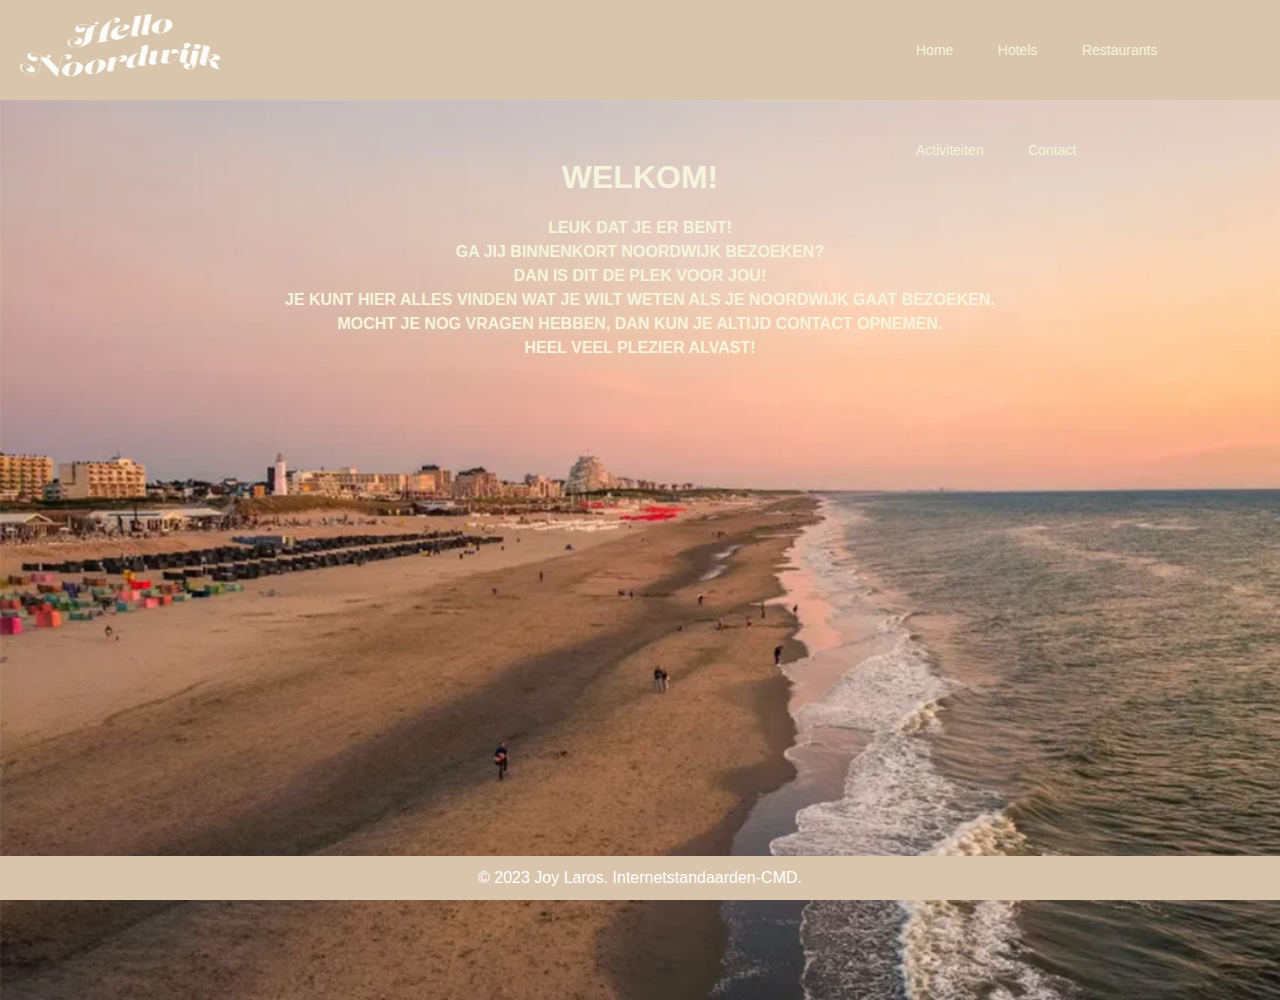
<file: index.html>
<!DOCTYPE html>
<html lang="nl">
<html>

<head>
    <title>Hello Noordwijk</title>
    <meta charset="utf-8">
    <meta name="viewport" content="width=device-width,initial-scale=1">
    <link href="style.css" rel="stylesheet">
</head>

<body>

    <body id="home">
        <div class="container">
            <img src="images/logo hello noordwijk.png" alt="logo" class="logo">
            <nav>
                <ul class="menubalktekst">
                    <li><a href="index.html">Home</a></li>
                    <li><a href="hotels.html">Hotels</a></li>
                    <li><a href="restaurants.html">Restaurants</a></li>
                    <li><a href="activiteiten.html">Activiteiten</a></li>
                    <li><a href="contact.html">Contact</a></li>
                </ul>
            </nav>
        </div>
        <header>
            <div class="background-image">
                <p class="tekst">Welkom!</p>
                <p class="tekst2">
                    Leuk dat je er bent!<br>
                    Ga jij binnenkort Noordwijk bezoeken?<br>
                    Dan is dit de plek voor jou!<br>
                    Je kunt hier alles vinden wat je wilt weten als je Noordwijk gaat bezoeken.<br>
                    Mocht je nog vragen hebben, dan kun je altijd contact opnemen.<br>
                    Heel veel plezier alvast!
                </p>
            </div>
        </header>

        <footer class="copyright-bar">
            <p>&copy; 2023 Joy Laros. Internetstandaarden-CMD.</p>
        </footer>

    </body>

</html>
</file>
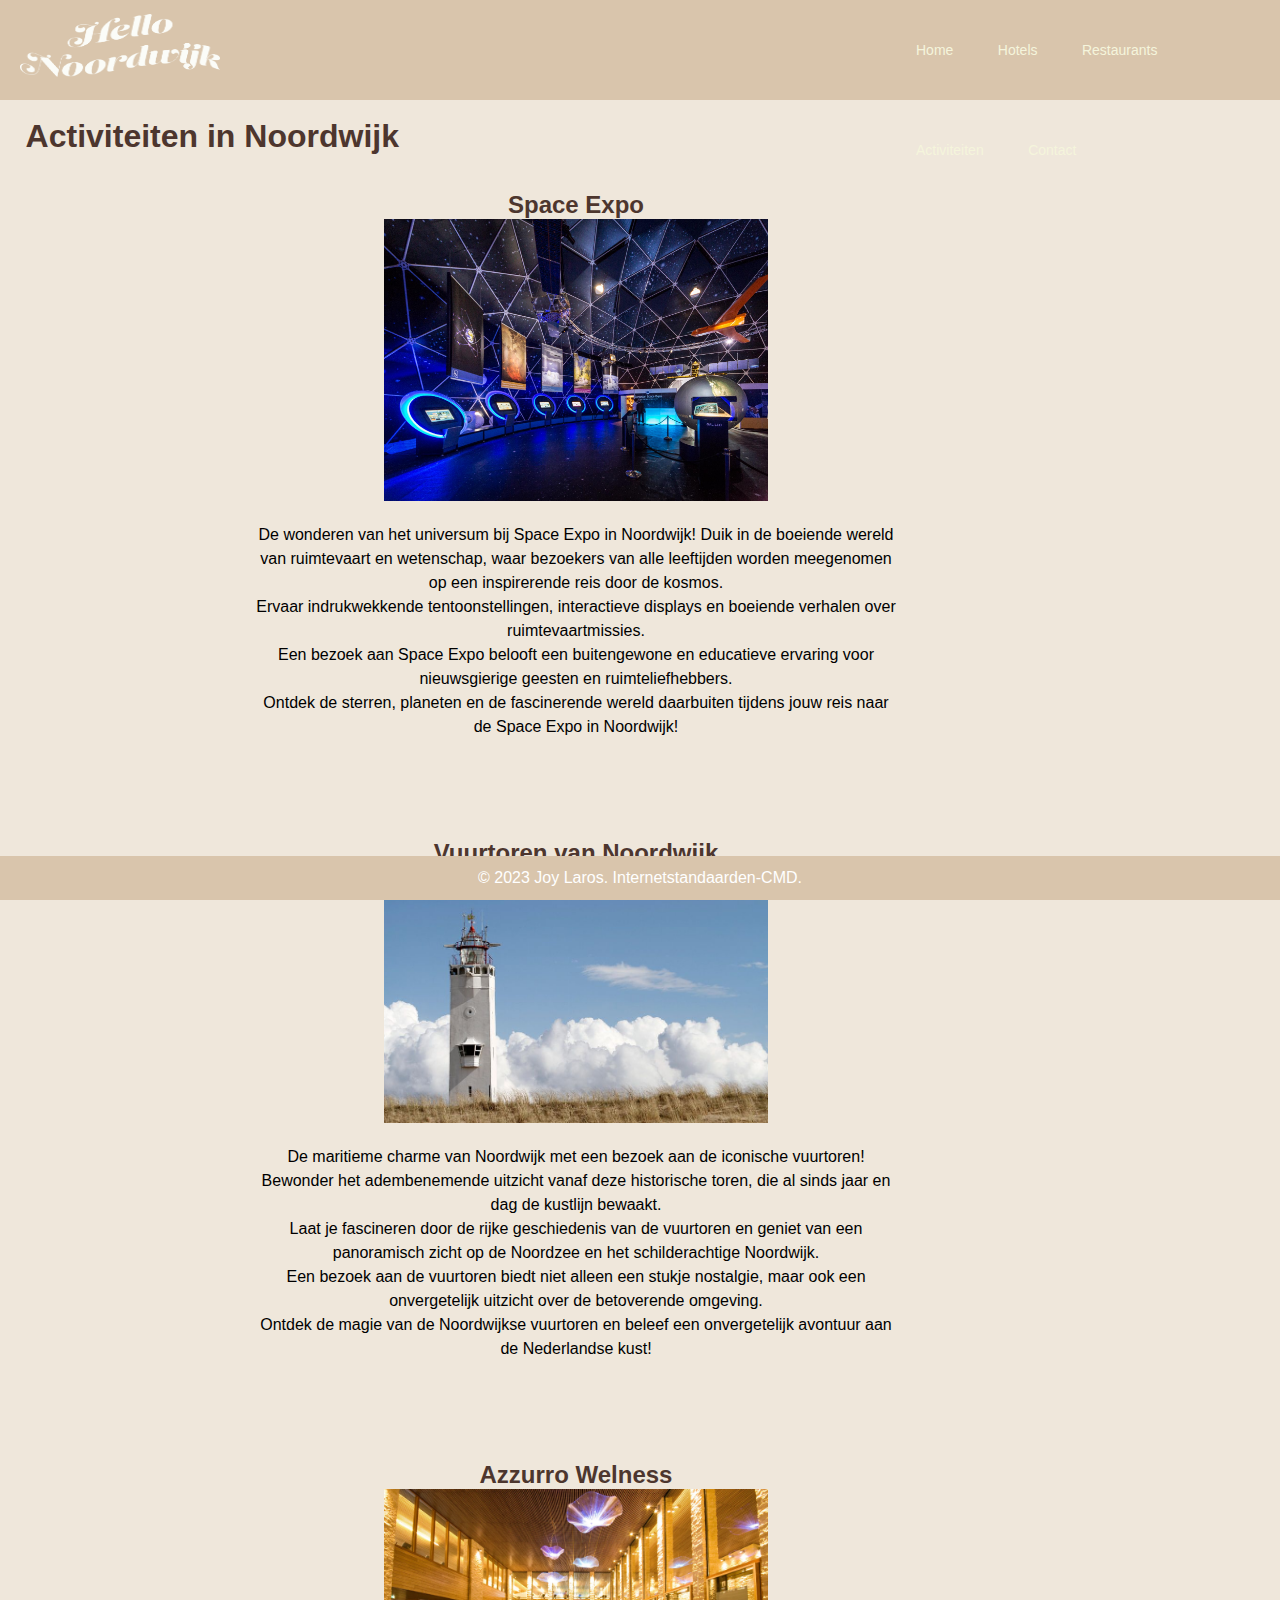
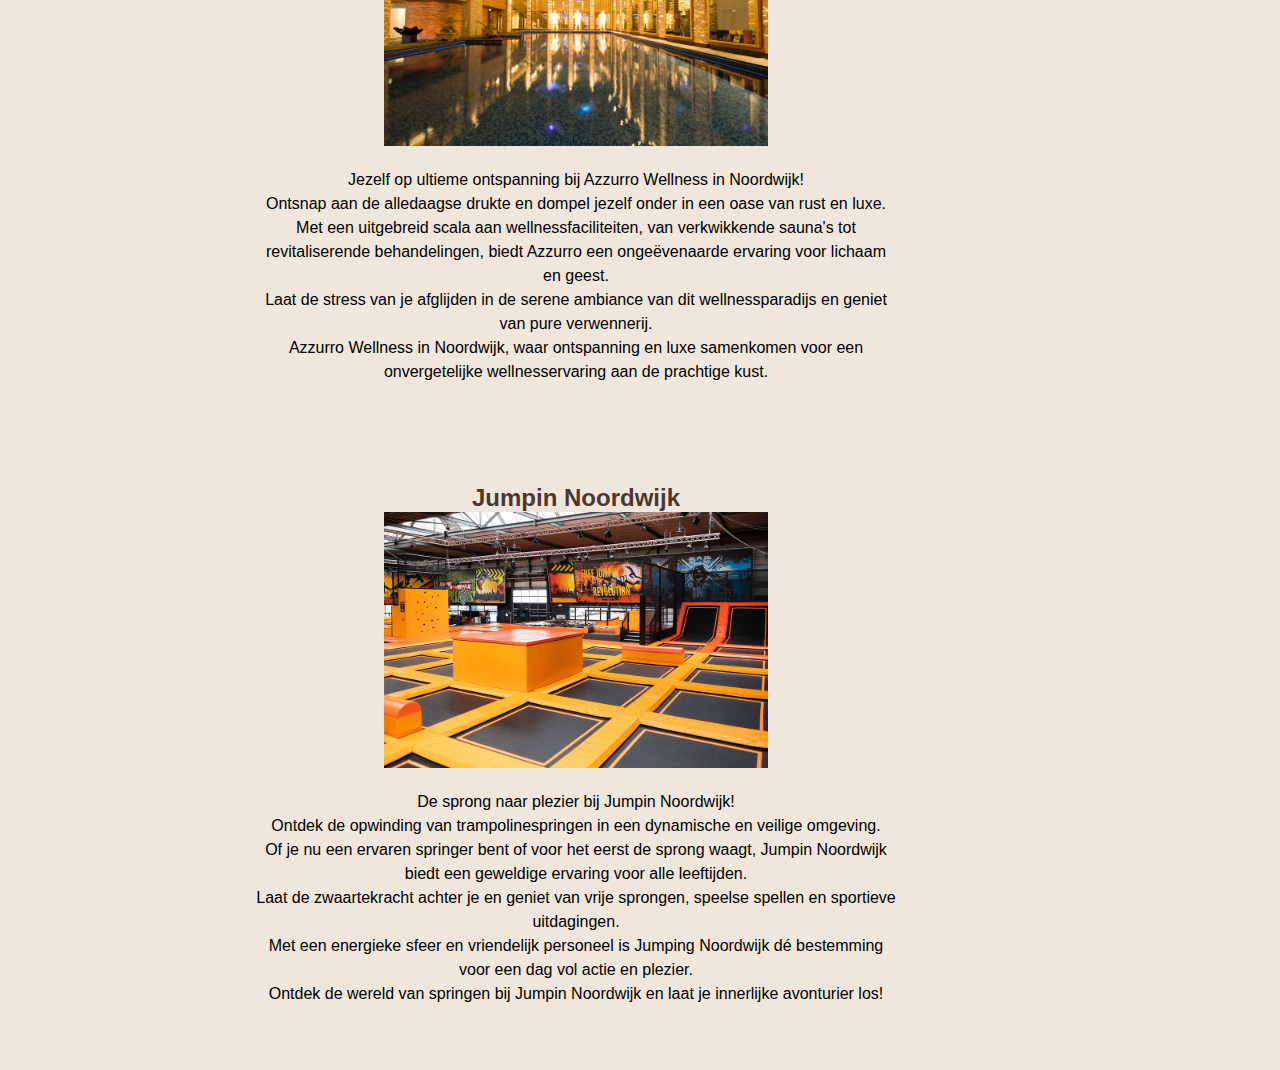
<file: activiteiten.html>
<!DOCTYPE html>
<html lang="nl">
<html>

<head>
    <title>Hello Noordwijk</title>
    <meta charset="utf-8">
    <meta name="viewport" content="width=device-width,initial-scale=1">
    <link href="style.css" rel="stylesheet">
</head>

<body>
    <div class="container">
        <img src="images/logo hello noordwijk.png" alt="logo" class="logo">
        <nav>
            <ul class="menubalktekst">
                <li><a href="index.html">Home</a></li>
                <li><a href="hotels.html">Hotels</a></li>
                <li><a href="restaurants.html">Restaurants</a></li>
                <li><a href="activiteiten.html">Activiteiten</a></li>
                <li><a href="contact.html">Contact</a></li>
            </ul>
        </nav>
        <br>

        <h1>Activiteiten in Noordwijk</h1> <br><br>

        <h2 class="titelspaceexpo">Space Expo</h2>
        <a href="https://www.space-expo.nl">
            <img src="images/spaceexpo.jpg" alt="afbeelding-space-expo" class="img-spaceexpo"></a>
        <br><br>
        <p class="spaceexpo">De wonderen van het universum bij Space Expo in Noordwijk! Duik in de boeiende wereld van
            ruimtevaart
            en wetenschap, waar bezoekers van alle leeftijden worden meegenomen op een inspirerende reis door de
            kosmos.<br>
            Ervaar indrukwekkende tentoonstellingen, interactieve displays en boeiende verhalen over
            ruimtevaartmissies.<br>
            Een bezoek aan Space Expo belooft een buitengewone en educatieve ervaring voor nieuwsgierige geesten en
            ruimteliefhebbers.<br>
            Ontdek de sterren, planeten en de fascinerende wereld daarbuiten tijdens jouw reis naar de Space Expo in
            Noordwijk!</p>
        <br><br>

        <h2 class="titelvuurtoren">Vuurtoren van Noordwijk</h2>
        <a href="https://www.vuurtorennoordwijk.nl">
            <img src="images/vuurtoren.jpg" alt="afbeelding-vuurtoren" class="img-vuurtoren"></a>
        <br><br>
        <p class="vuurtoren">De maritieme charme van Noordwijk met een bezoek aan de iconische vuurtoren!<br>
            Bewonder het adembenemende uitzicht vanaf deze historische toren, die al sinds jaar en dag de kustlijn
            bewaakt.<br>
            Laat je fascineren door de rijke geschiedenis van de vuurtoren en geniet van een panoramisch zicht op de
            Noordzee en het schilderachtige Noordwijk.<br>
            Een bezoek aan de vuurtoren biedt niet alleen een stukje nostalgie, maar ook een onvergetelijk uitzicht over
            de betoverende omgeving.<br>
            Ontdek de magie van de Noordwijkse vuurtoren en beleef een onvergetelijk avontuur aan de Nederlandse kust!
        </p>
        <br><br>

        <h2 class="titelazzurro">Azzurro Welness</h2>
        <a href="https://www.azzurrowellness.nl">
            <img src="images/azzurro.jpg" alt="abeelding-azzurro" class="img-azzurro"></a>
        <br><br>
        <p class="azzurro">Jezelf op ultieme ontspanning bij Azzurro Wellness in Noordwijk!<br>
            Ontsnap aan de alledaagse drukte en dompel jezelf onder in een oase van rust en luxe.<br>
            Met een uitgebreid scala aan wellnessfaciliteiten, van verkwikkende sauna's tot revitaliserende
            behandelingen, biedt Azzurro een ongeëvenaarde ervaring voor lichaam en geest.<br>
            Laat de stress van je afglijden in de serene ambiance van dit wellnessparadijs en geniet van pure
            verwennerij.<br>
            Azzurro Wellness in Noordwijk, waar ontspanning en luxe samenkomen voor een onvergetelijke wellnesservaring
            aan de prachtige kust.</p>
        <br><br>

        <h2 class="titeljumpin">Jumpin Noordwijk</h2>
        <a href="https://www.jumpinnoordwijk.nl">
            <img src="images/jumpin.jpg" alt="afbeelding-jumpin" class="img-jumpin"></a>
        <br><br>
        <p class="jumpin">De sprong naar plezier bij Jumpin Noordwijk!<br>
            Ontdek de opwinding van trampolinespringen in een dynamische en veilige omgeving.<br>
            Of je nu een ervaren springer bent of voor het eerst de sprong waagt, Jumpin Noordwijk biedt een geweldige
            ervaring voor alle leeftijden.<br>
            Laat de zwaartekracht achter je en geniet van vrije sprongen, speelse spellen en sportieve uitdagingen.<br>
            Met een energieke sfeer en vriendelijk personeel is Jumping Noordwijk dé bestemming voor een dag vol actie
            en plezier.<br>
            Ontdek de wereld van springen bij Jumpin Noordwijk en laat je innerlijke avonturier los!</p>

        <footer class="copyright-bar">
            <p>&copy; 2023 Joy Laros. Internetstandaarden-CMD.</p>
        </footer>

        <body>

            <html>
</file>
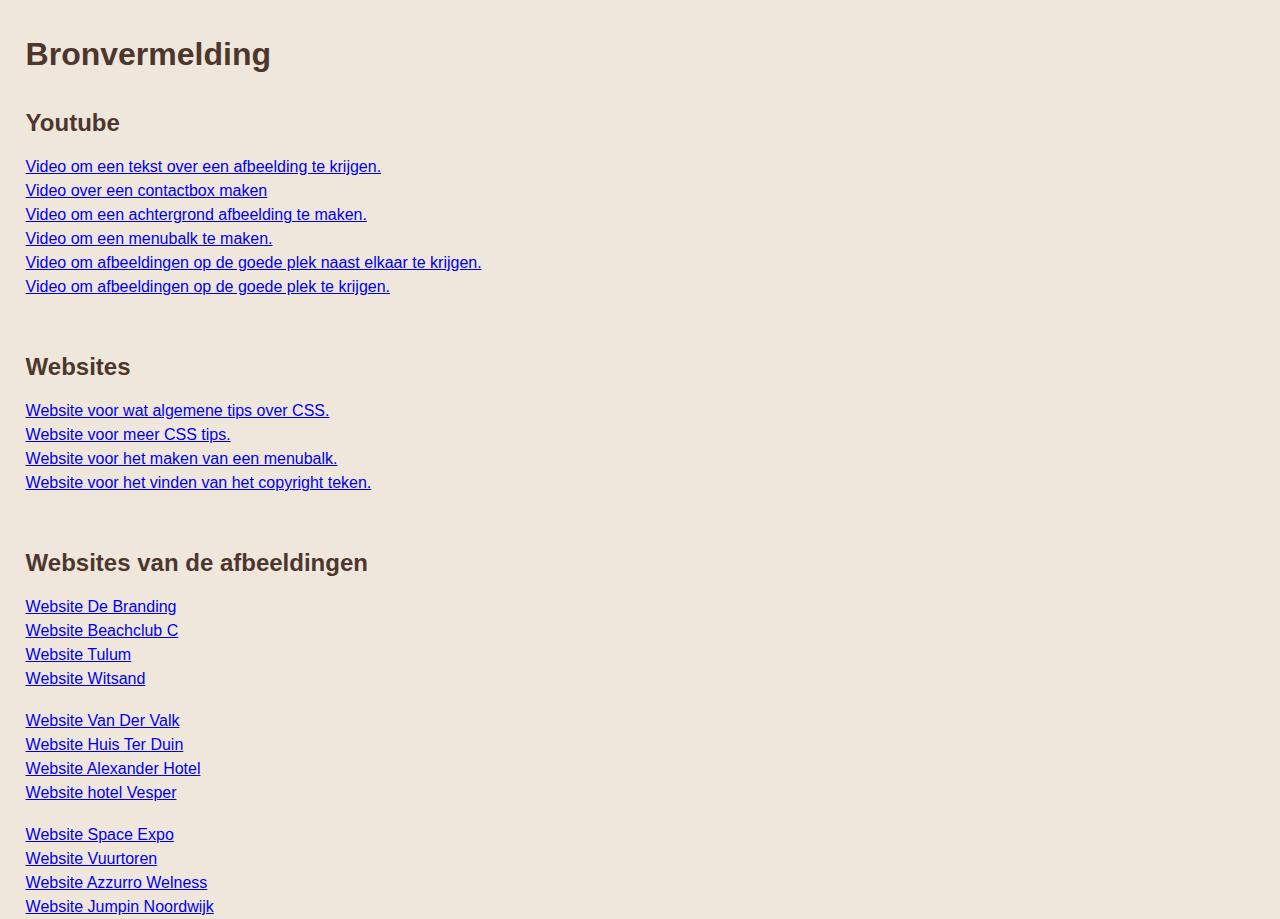
<file: Bronnen.html>
<!DOCTYPE html>
<html lang="nl">
<html>

<head>
    <title>Hello Noordwijk</title>
    <meta charset="utf-8">
    <meta name="viewport" content="width=device-width,initial-scale=1">
    <link href="style.css" rel="stylesheet">
</html>
<br><br>
<h1>Bronvermelding</h1>
<Br></Br>
<h2>Youtube</h2>
<br>
<p><a class="video" href="https://www.youtube.com/watch?v=-81fquJnVcc">Video om een tekst over een afbeelding te krijgen.</a></p>
<p><a class="video" href="https://www.youtube.com/watch?v=UAWhbMDBGW4">Video over een contactbox maken</a></p>
<p><a class="video" href="https://www.youtube.com/watch?v=vimZLEd702Y">Video om een achtergrond afbeelding te maken.</a></p>
<p><a class="video" href="https://www.youtube.com/watch?v=mFgltjfVV6A">Video om een menubalk te maken.</a></p>
<p><a class="video" href="https://www.youtube.com/watch?v=oRbLowjKVzI">Video om afbeeldingen op de goede plek naast elkaar te krijgen.</a></p>
<p><a class="video" href="https://www.youtube.com/watch?v=lgX38fNbxmw&t=155s">Video om afbeeldingen op de goede plek te krijgen.</a></p>
<br><br><br>


<h2>Websites</h2>
<br>
<p><a class="website" href="https://www.w3.org/Style/Examples/007/Overview.nl.html">Website voor wat algemene tips over CSS.</a></p>
<p><a class="website" href="https://dev.to/smitterhane/13-css-tricks-that-will-give-you-an-adrenaline-rush-5908">Website voor meer CSS tips.</a></p>
<p><a class="website" href="https://www-w3schools-com.translate.goog/howto/howto_css_vertical_menu.asp?_x_tr_sl=en&_x_tr_tl=nl&_x_tr_hl=nl&_x_tr_pto=tc">Website voor het maken van een menubalk.</a></p>
<p><a class="website" href="https://www.w3schools.com/html/html_symbols.asp">Website voor het vinden van het copyright teken.</a></p>
<br><br><br>

<h2>Websites van de afbeeldingen</h2>
<br>
<p><a class="website-afb" href="https://www.brandingbeach.nl/nl/">Website De Branding</a></p>
<p><a class="website-afb" href="https://beachclubcnoordwijk.nl">Website Beachclub C</a></p>
<p><a class="website-afb" href="https://www.tulumtulum.nl/nl/">Website Tulum</a></p>
<p><a class="website-afb" href="https://www.strandclubwitsand.nl/nl/">Website Witsand</a></p>
<br>
<p><a class="website-afb" href="https://www.valknoordwijk.nl/overnachten?gad_source=1&gclid=CjwKCAiA1fqrBhA1EiwAMU5m__QdJPAANJTnflyfRCDMC1cNx-yKCSatasWvcTuBJaDpuwW0ar113BoCZCUQAvD_BwE">Website Van Der Valk</a></p>
<p><a class="website-afb" href="https://huisterduin.com">Website Huis Ter Duin</a></p>
<p><a class="website-afb" href="https://www.alexanderhotel.nl">Website Alexander Hotel</a></p>
<p><a class="website-afb" href="https://www.vesperhotel.com/nl/">Website hotel Vesper</a></p>
<br>
<p><a class="website-afb" href="https://www.space-expo.nl">Website Space Expo</a></p>
<p><a class="website-afb" href="https://www.vuurtorennoordwijk.nl">Website Vuurtoren</a></p>
<p><a class="website-afb" href="https://www.azzurrowellness.nl">Website Azzurro Welness</a></p>
<p><a class="website-afb" href="https://www.jumpinnoordwijk.nl">Website Jumpin Noordwijk</a></p>
</file>
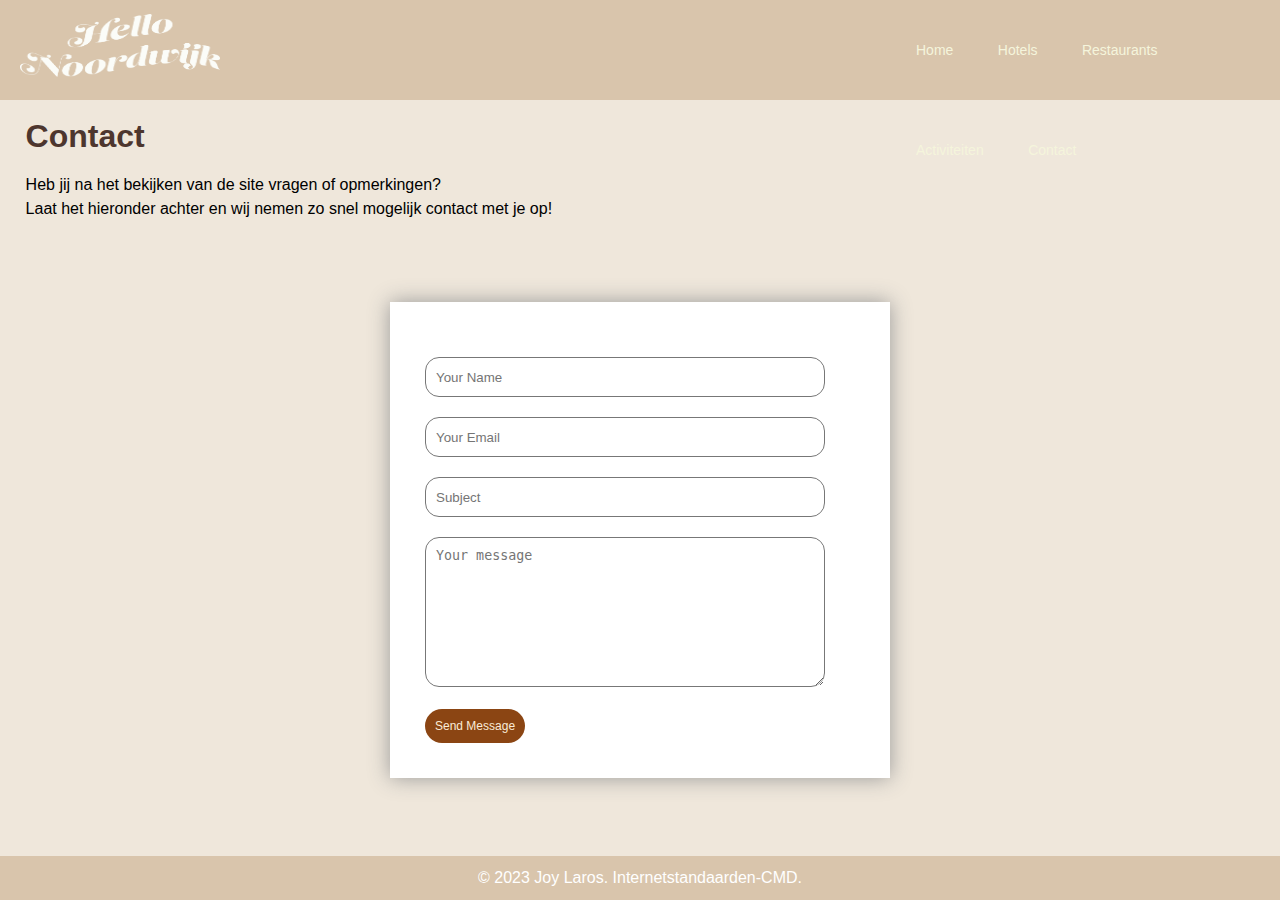
<file: contact.html>
<!DOCTYPE html>
<html lang="nl">
<html>

<head>
    <title>Hello Noordwijk</title>
    <meta charset="utf-8">
    <meta name="viewport" content="width=device-width,initial-scale=1">
    <link href="style.css" rel="stylesheet">
</head>

<body>
    <div class="container">
        <img src="images/logo hello noordwijk.png" alt="logo" class="logo">
        <nav>
            <ul class="menubalktekst">
                <li><a href="index.html">Home</a></li>
                <li><a href="hotels.html">Hotels</a></li>
                <li><a href="restaurants.html">Restaurants</a></li>
                <li><a href="activiteiten.html">Activiteiten</a></li>
                <li><a href="contact.html">Contact</a></li>
            </ul>
        </nav>
        <br>

        <h1>Contact</h1>
        <br>
        <p class="tekstcontact">Heb jij na het bekijken van de site vragen of opmerkingen?<br>
            Laat het hieronder achter en wij nemen zo snel mogelijk contact met je op!</p>

        <div class="contact-box">
            <form>
                <input type="text" class="input-field" placeholder="Your Name">
                <input type="text" class="input-field" placeholder="Your Email">
                <input type="text" class="input-field" placeholder="Subject">
                <textarea type="text" class="input-field textarea-field" placeholder="Your message"></textarea>
                <button type="button" class="btn">Send Message</button>
            </form>
        </div>

        <footer class="copyright-bar">
            <p>&copy; 2023 Joy Laros. Internetstandaarden-CMD.</p>
        </footer>
</body>

</html>
</file>
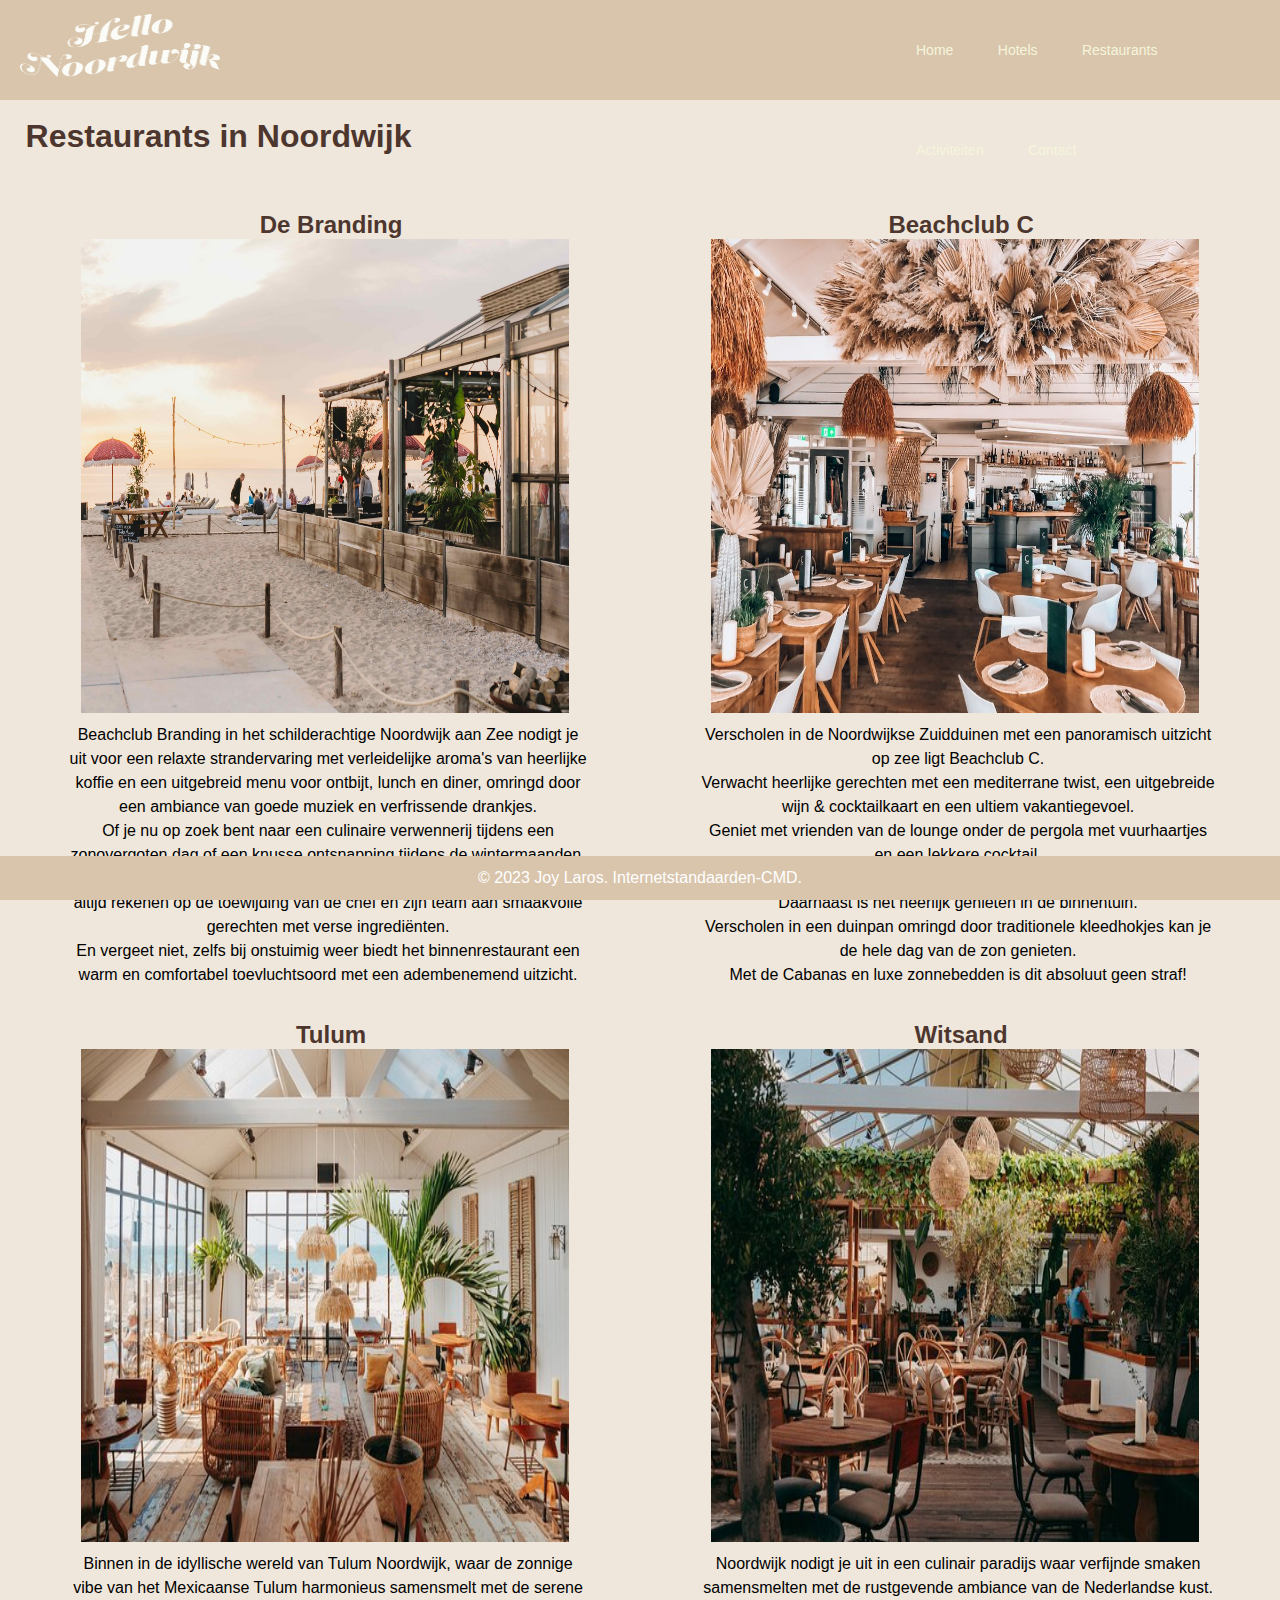
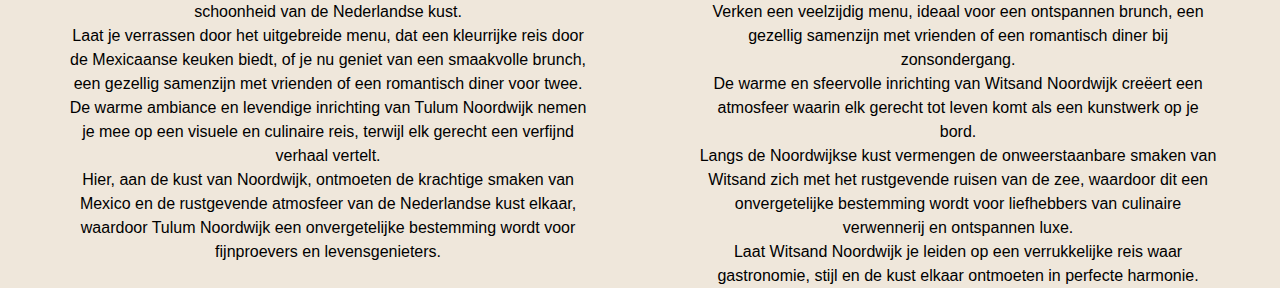
<file: restaurants.html>
<!DOCTYPE html>
<html lang="nl">
<html>

<head>
    <title>Hello Noordwijk</title>
    <meta charset="utf-8">
    <meta name="viewport" content="width=device-width,initial-scale=1">
    <link href="style.css" rel="stylesheet">
</head>

<head>
    <title>Vierkant van Afbeeldingen</title>
    <link rel="stylesheet" href="style.css">
</head>

<body>
    <div class="container">
        <img src="images/logo hello noordwijk.png" alt="logo" class="logo">
        <nav>
            <ul class="menubalktekst">
                <li><a href="index.html">Home</a></li>
                <li><a href="hotels.html">Hotels</a></li>
                <li><a href="restaurants.html">Restaurants</a></li>
                <li><a href="activiteiten.html">Activiteiten</a></li>
                <li><a href="contact.html">Contact</a></li>
            </ul>
        </nav>
        <br>

        <h1>Restaurants in Noordwijk</h1>
        <br><br>

        <div class="grid-container">
            <div class="restaurant restaurant1">
                <h2>De Branding</h2>
                <a href="https://www.brandingbeach.nl/nl/">
                    <img src="images/branding.jpg" alt="De Branding" class="img-branding"></a>
                <p class="branding">Beachclub Branding in het schilderachtige Noordwijk aan Zee nodigt je uit voor een
                    relaxte strandervaring met verleidelijke aroma's van
                    heerlijke koffie en een uitgebreid menu voor ontbijt, lunch en diner, omringd door een ambiance van
                    goede muziek en verfrissende drankjes.<br>
                    Of je nu op zoek bent naar een culinaire verwennerij tijdens een zonovergoten dag of een knusse
                    ontsnapping tijdens de wintermaanden, waar de Beachclub verandert
                    in een sfeervolle Winter Lodge, je kunt altijd rekenen op de toewijding van de chef en zijn team aan
                    smaakvolle gerechten met verse ingrediënten.<br>
                    En vergeet niet, zelfs bij onstuimig weer biedt het binnenrestaurant een warm en comfortabel
                    toevluchtsoord met een adembenemend uitzicht.
                </p>
            </div>


            <div class="restaurant">
                <h2>Beachclub C</h2>
                <a href="https://beachclubcnoordwijk.nl">
                    <img src="images/beachclub-c.jpg" alt="Beachclub C" class="img-beachclubc"></a>
                <p class="beachclubc">Verscholen in de Noordwijkse Zuidduinen met een panoramisch uitzicht op zee ligt
                    Beachclub C.<br>
                    Verwacht heerlijke gerechten met een mediterrane twist, een uitgebreide wijn & cocktailkaart en een
                    ultiem vakantiegevoel.<br>
                    Geniet met vrienden van de lounge onder de pergola met vuurhaartjes en een lekkere cocktail.<br>
                    Of kom uitgebreid eten op het terras met een prachtig uitzicht op zee.<br>
                    Daarnaast is het heerlijk genieten in de binnentuin.<br>
                    Verscholen in een duinpan omringd door traditionele kleedhokjes kan je de hele dag van de zon
                    genieten.<br>
                    Met de Cabanas en luxe zonnebedden is dit absoluut geen straf!
                </p>
            </div>

            <div class="restaurant">
                <h2>Tulum</h2>
                <a href="https://www.tulumtulum.nl/nl/">
                    <img src="images/tulum.jpg" alt="Tulum" class="img-tulum"></a>
                <p class="tulum">Binnen in de idyllische wereld van Tulum Noordwijk, waar de zonnige vibe van het
                    Mexicaanse Tulum harmonieus samensmelt met de serene schoonheid van de Nederlandse kust.<br>
                    Laat je verrassen door het uitgebreide menu, dat een kleurrijke reis door de Mexicaanse keuken
                    biedt, of je nu geniet van een smaakvolle brunch, een gezellig samenzijn met vrienden of een
                    romantisch diner voor twee.<br>
                    De warme ambiance en levendige inrichting van Tulum Noordwijk nemen je mee op een visuele en
                    culinaire reis, terwijl elk gerecht een verfijnd verhaal vertelt.<br>
                    Hier, aan de kust van Noordwijk, ontmoeten de krachtige smaken van Mexico en de rustgevende
                    atmosfeer van de Nederlandse kust elkaar, waardoor Tulum Noordwijk een onvergetelijke bestemming
                    wordt voor fijnproevers en levensgenieters.
                </p>
            </div>

            <div class="restaurant">
                <h2>Witsand</h2>
                <a href="https://www.strandclubwitsand.nl/nl/">
                    <img src="images/witsand.jpg" alt="Witsand" class="img-witsand"></a>
                <p class="witsand">Noordwijk nodigt je uit in een culinair paradijs waar verfijnde smaken samensmelten
                    met de rustgevende ambiance van de Nederlandse kust.<br>
                    Verken een veelzijdig menu, ideaal voor een ontspannen brunch, een gezellig samenzijn met vrienden
                    of een romantisch diner bij zonsondergang.<br>
                    De warme en sfeervolle inrichting van Witsand Noordwijk creëert een atmosfeer waarin elk gerecht tot
                    leven komt als een kunstwerk op je bord.<br>
                    Langs de Noordwijkse kust vermengen de onweerstaanbare smaken van Witsand zich met het rustgevende
                    ruisen van de zee, waardoor dit een onvergetelijke bestemming wordt voor liefhebbers van culinaire
                    verwennerij en ontspannen luxe.<br>
                    Laat Witsand Noordwijk je leiden op een verrukkelijke reis waar gastronomie, stijl en de kust elkaar
                    ontmoeten in perfecte harmonie.
                </p>
            </div>
        </div>

        <footer class="copyright-bar">
            <p>&copy; 2023 Joy Laros. Internetstandaarden-CMD.</p>
        </footer>

</body>

</html>
</file>
<file: style.css>
* {
    margin: 0;
    padding: 0;
    box-sizing: border-box;
}

body {
    background-color: #efe7db;
    color: rgb(0, 0, 0);
    font-family: Arial, Helvetica, sans-serif;
}

nav {
    width: 100%;
    height: 100px;
    background-color: #d9c5ac;
}

ul {
    list-style: none;
    margin: 0;
    padding: 0;
}

ul li {
    display: inline-block;
    line-height: 100px;
}

ul li a {
    display: block;
    text-decoration: none;
    font-size: 14px;
    font-family: Arial, Helvetica, sans-serif;
    color: beige;
    padding: 0 20px;
}

ul li a:hover {
    color: #4d362e;
}

.background-image {
    background-image: url(images/Noordwijk\ zee.jpg);
    background-size: cover;
    background-repeat: no-repeat;
    height: 100vh;
}

#home {
    overflow: hidden;
}

.tekst {
    font-size: 2rem;
    text-transform: uppercase;
    position: absolute;
    text-align: center;
    top: 17%;
    width: 100%;
    font-weight: 900;
    color: beige;
}

.tekst2 {
    font-size: 1rem;
    font-family: Arial, Helvetica, sans-serif;
    text-transform: uppercase;
    position: absolute;
    text-align: center;
    top: 24%;
    left: 20%;
    width: 60%;
    font-weight: 600;
    color: beige;
}


.logo {
    position: absolute;
    top: 1.5%;
    height: 7%;
    left: 20px;
    width: 200px;
}

.contact-box {
    width: 500px;
    background-color: #fff;
    box-shadow: 0 0 20px 0 #999;
    top: 60%;
    left: 50%;
    transform: translate(-50%, -50%);
    position: absolute;
}

form {
    margin: 35px;
}

.input-field {
    width: 400px;
    height: 40px;
    margin-top: 20px;
    padding-left: 10px;
    padding-right: 10px;
    border: 1px solid #777;
    border-radius: 14px;
    outline: none;
}

.textarea-field {
    height: 150px;
    padding-top: 10px;
}

.btn {
    border-radius: 20px;
    color: antiquewhite;
    margin-top: 18px;
    padding: 10px;
    background-color: saddlebrown;
    font-size: 12px;
    border: none;
    cursor: pointer;
}


h1,
h2 {
    color: #4d362e;
    margin-left: 2%;
}

p {
    line-height: 1.5;
}

img.hotel1,
img.hotel2,
img.hotel3,
img.hotel4 {
    max-width: 30%;
    height: auto;
    margin-bottom: 20px;
}

img.hotel1,
img.hotel3 {
    float: right;
    margin-right: 2%;
}

img.hotel2,
img.hotel4 {
    float: left;
    margin-right: 3%;
    margin-left: 2%;
    margin-bottom: 5%;
}

.alexanderhotel,
.vandervalk {
    max-width: 55%;
    margin-left: 2%;
}

.huisterduin,
.vesper {
    max-width: 85%;
}


.grid-container {
    display: grid;
    grid-template-columns: repeat(2, 1fr);
    gap: 20px;
    padding: 20px;
}

.restaurant {
    box-sizing: border-box;
    text-align: center;
}

.img-branding,
.img-beachclubc,
.img-tulum,
.img-witsand {
    max-width: 80%;
    height: 60%;
    display: block;
    margin-bottom: 10px;
    margin-left: 10%;
}

.branding,
.beachclubc,
.tulum,
.witsand {
    max-width: 85%;
    margin-left: 8%;
    margin-bottom: 20%;
}

.img-spaceexpo,
.img-vuurtoren,
.img-azzurro,
.img-jumpin {
    max-width: 30%;
    height: auto;
    margin-left: 30%;
}

.spaceexpo,
.vuurtoren,
.azzurro,
.jumpin {
    max-width: 50%;
    margin-left: 20%;
    margin-bottom: 5%;
    text-align: center;
}



.menubalktekst {
    margin-left: 70%;
}

.titelspaceexpo,
.titelvuurtoren,
.titelazzurro,
.titeljumpin {
    margin-right: 12%;
    text-align: center;
}

.tekstcontact {
    margin-left: 2%;
}

.copyright-bar {
    background-color: #d9c5ac;
    color: #fff;
    text-align: center;
    padding: 10px;
    position: fixed;
    bottom: 0;
    width: 100%;
}

.video,
.website,
.website-afb {
    margin-left: 2%;
}
</file>
